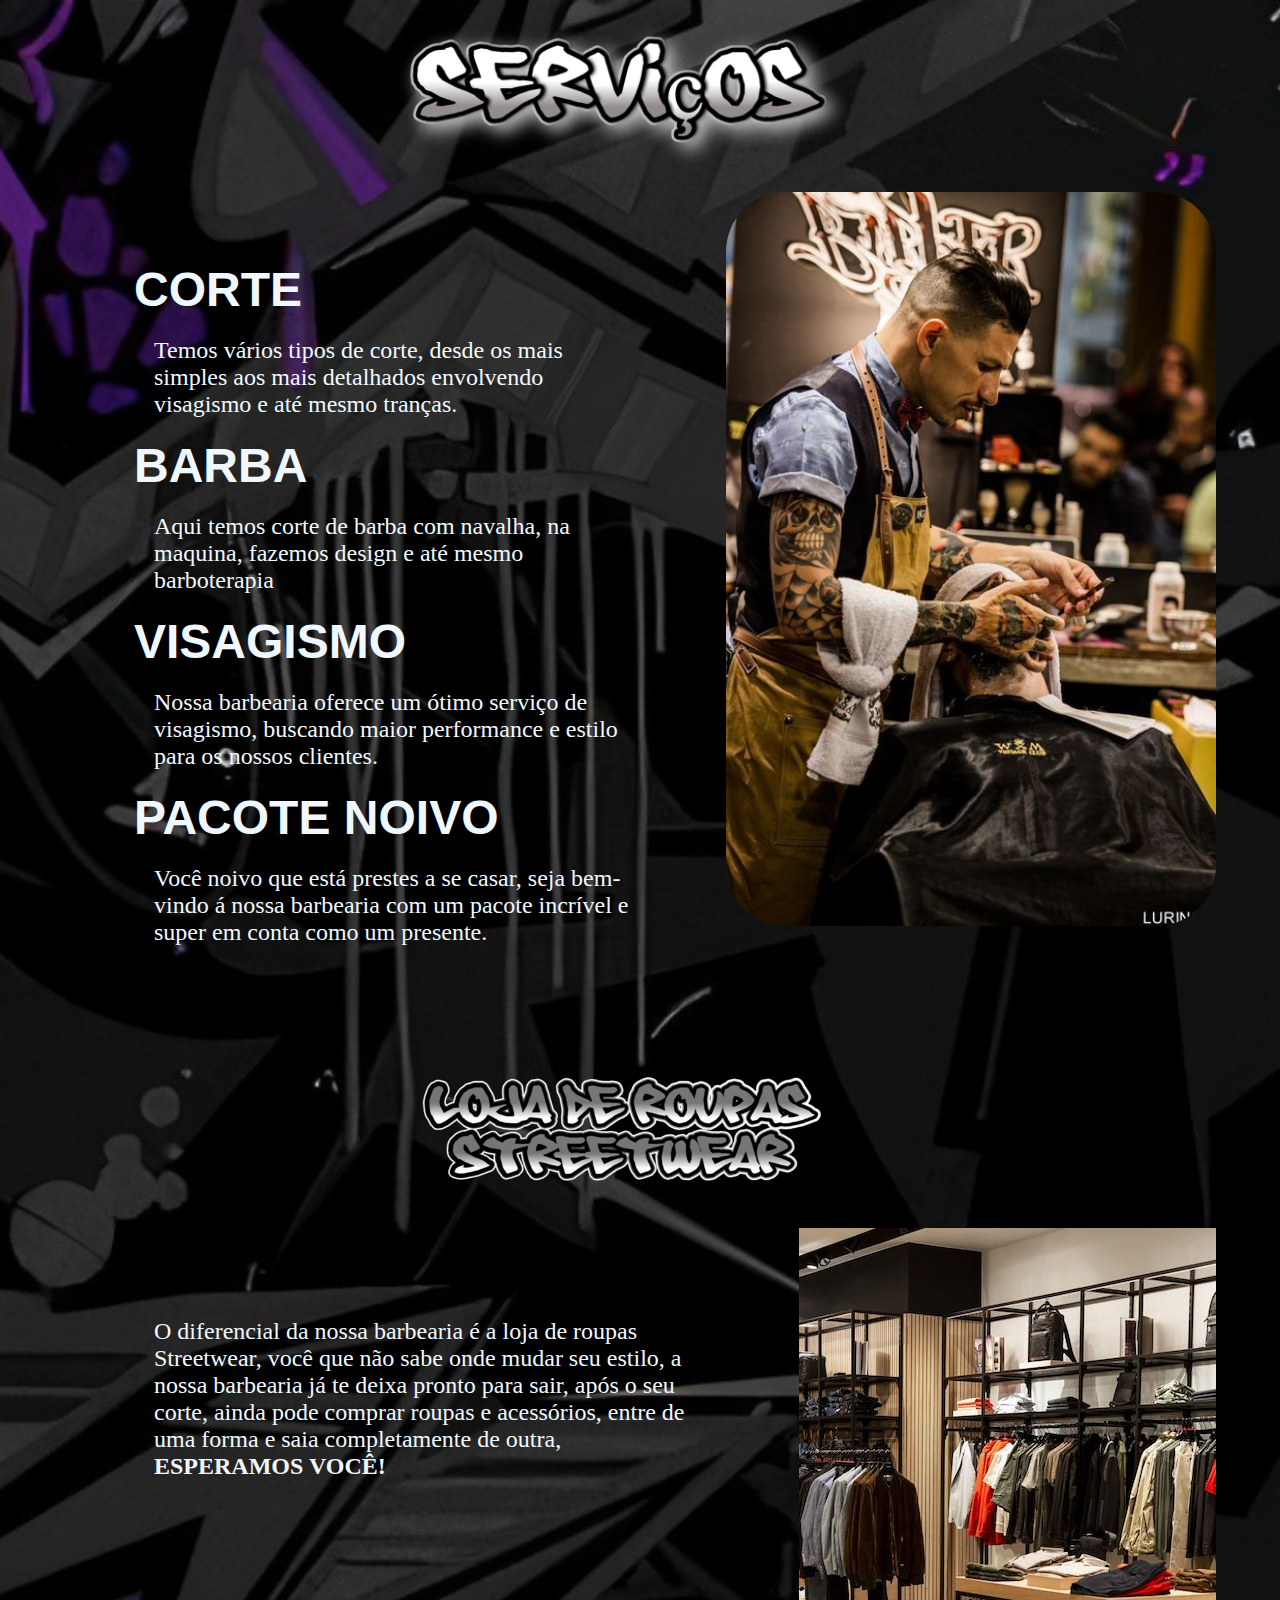
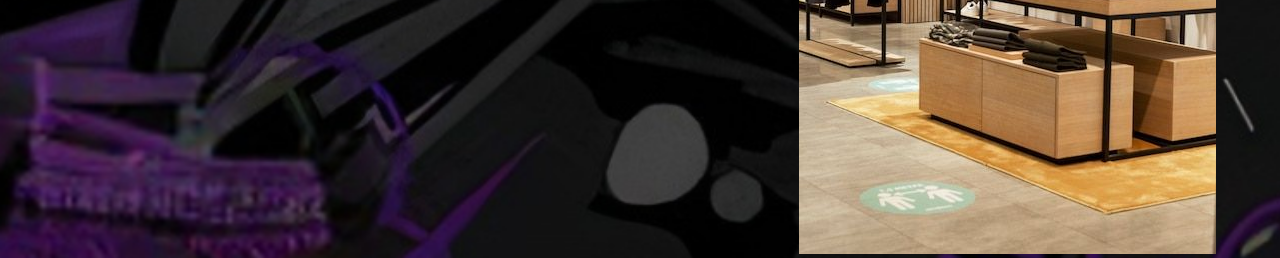
<file: index.html>
<!DOCTYPE html>
<html lang="pt-br">
  <head>
    <meta charset="UTF-8" />
    <meta name="viewport" content="width=device-width, initial-scale=1.0" />
    <title>Serviços</title>
    <link rel="stylesheet" href="style.css" />
  </head>
  <body>
    <header>
      <img class="title" src="images/servicos.png.png" alt="" />
    </header>

    <main>
      <div class="conteudo">
        <h1>CORTE</h1>
        <p>
          Temos vários tipos de corte, desde os mais simples aos mais detalhados
          envolvendo visagismo e até mesmo tranças.
        </p>
        <h1>BARBA</h1>
        <p>
          Aqui temos corte de barba com navalha, na maquina, fazemos design e
          até mesmo barboterapia
        </p>
        <h1>VISAGISMO</h1>
        <p>
          Nossa barbearia oferece um ótimo serviço de visagismo, buscando maior
          performance e estilo para os nossos clientes.
        </p>
        <h1>PACOTE NOIVO</h1>
        <p>
          Você noivo que está prestes a se casar, seja bem-vindo á nossa
          barbearia com um pacote incrível e super em conta como um presente.
        </p>
      </div>

      <div class="img1">
        <img src="images/barber.jpg" alt="" />
      </div>
    </main>

    <header class="img">
        <img src="image/Loja-de-Roupas-Streetwear-25-09-2025-removebg-preview.png" alt="">
    </header>

    <main>
        <div class="conteudo">
            <p> O diferencial da nossa barbearia é a loja de roupas Streetwear, você que não sabe onde mudar seu estilo, a nossa barbearia já te deixa pronto para sair, após o seu corte, ainda pode comprar roupas e acessórios, entre de uma forma e saia completamente de outra, <strong>ESPERAMOS VOCÊ!<strong></p> 
        </div>

        <div class="img2">
            <img src="image/Interior de uma loja de roupas masculina….jpg" alt="">
        </div>
    </main>
  </body>
</html>
</file>
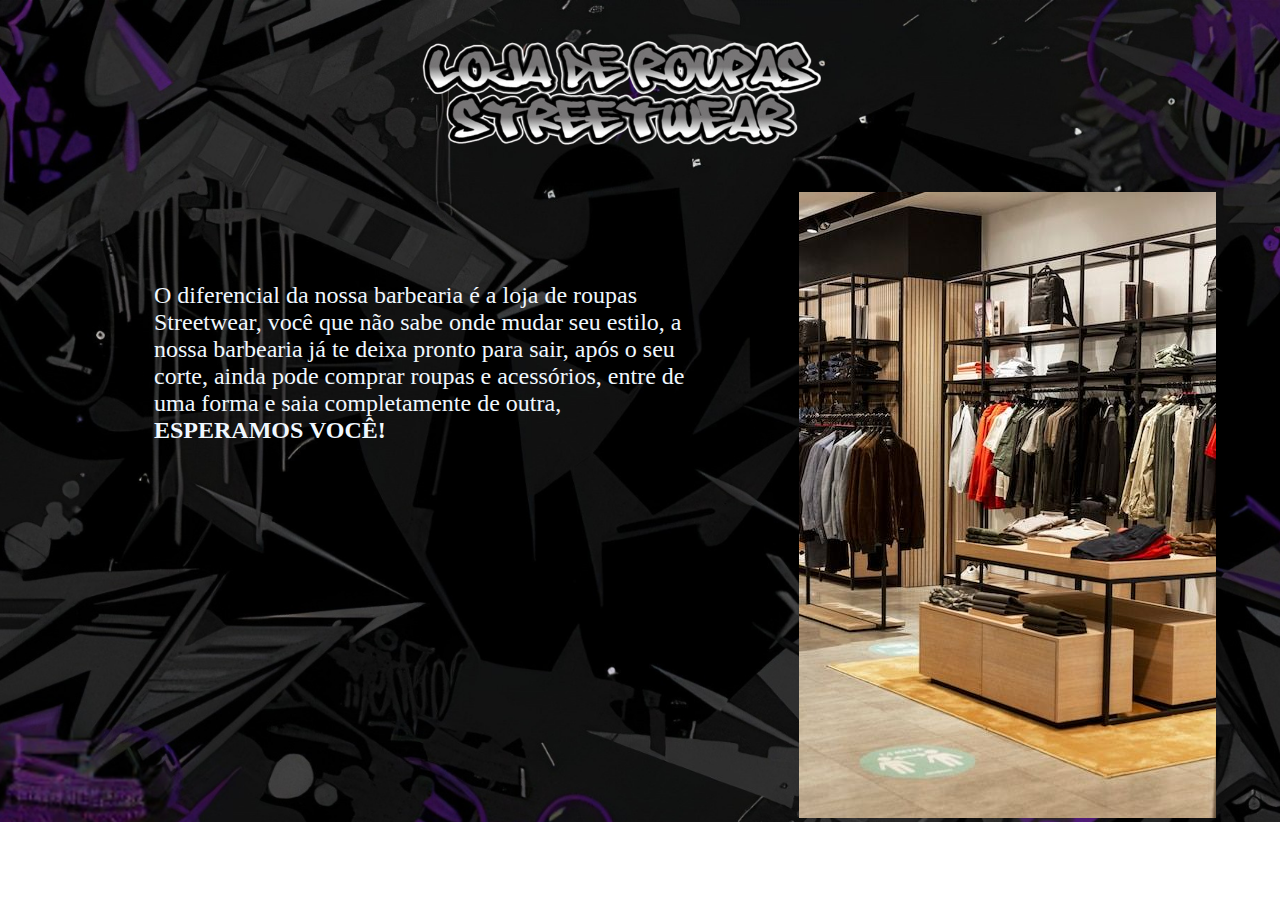
<file: ljdroupa.html>
<!DOCTYPE html>
<html lang="en">
<head>
    <meta charset="UTF-8">
    <meta name="viewport" content="width=device-width, initial-scale=1.0">
    <title>Loja de Roupas</title>
    <link rel="stylesheet" href="style.css">
</head>
<body>
    <header class="img">
        <img src="image/Loja-de-Roupas-Streetwear-25-09-2025-removebg-preview.png" alt="">
    </header>

    <main>
        <div class="conteudo">
            <p> O diferencial da nossa barbearia é a loja de roupas Streetwear, você que não sabe onde mudar seu estilo, a nossa barbearia já te deixa pronto para sair, após o seu corte, ainda pode comprar roupas e acessórios, entre de uma forma e saia completamente de outra, <strong>ESPERAMOS VOCÊ!<strong></p> 
        </div>

        <div class="img2">
            <img src="image/Interior de uma loja de roupas masculina….jpg" alt="">
        </div>
    </main>

</body> 
</html>
</file>
<file: style.css>
/* RESET BÁSICO */
* {
  padding: 0;
  margin: 0;
  box-sizing: border-box;
  font-family: serif;
  color: aliceblue;
}

body {
  background-image: url(images/fundo.png);
  background-repeat: no-repeat;
  background-size: cover;
}

header {
  display: flex;
  height: 12rem;
  padding-right: 32px;
  justify-content: center;
}

main {
  display: flex;
  justify-content: space-between;
  padding: 0 4rem 0 4rem;
}

.conteudo {
  font-size: 24px;
  padding: 70px;
}

h1 {
  font-family: "Trebuchet MS", "Lucida Sans Unicode", "Lucida Grande",
    "Lucida Sans", Arial, sans-serif;
}

p {
  margin: 20px 0;
  padding: 0 20px;
}

.img1 img {
  border-radius: 60px;
  width: 490px;
}

/* Responsividade */

/* celular */

@media (max-width: 500px) {
  header {
    justify-content: center;
    text-align: center;
    width: 100%;
    height: auto;
  }

  img {
    justify-content: center;
    text-align: center;
    width: 100%;
    padding-left: 36px;
  }

  main {
    flex-direction: column;
    width: 100%;
  }

  .conteudo {
    justify-content: center;
    text-align: center;
    padding: 0;
  }

  p,
  h1 {
    font-size: 22px;
    margin: 0;
    padding: 0;
    text-align: center;
  }

  p {
    margin: 14px;
  }

  .img1 img {
    justify-content: center;
    text-align: center;
    width: 100%;
    border-radius: 15px;
    padding: 0;
  }
}

/* Tablets */

@media (min-width: 768px) and (max-width: 1024px) {
  header {
    padding: 0;
    width: 100%;
  }

  main {
    flex-direction: column;
    padding: 0;
  }

  .img1 {
    justify-content: center;
    text-align: center;
    width: 100%;
  }
}
</file>
